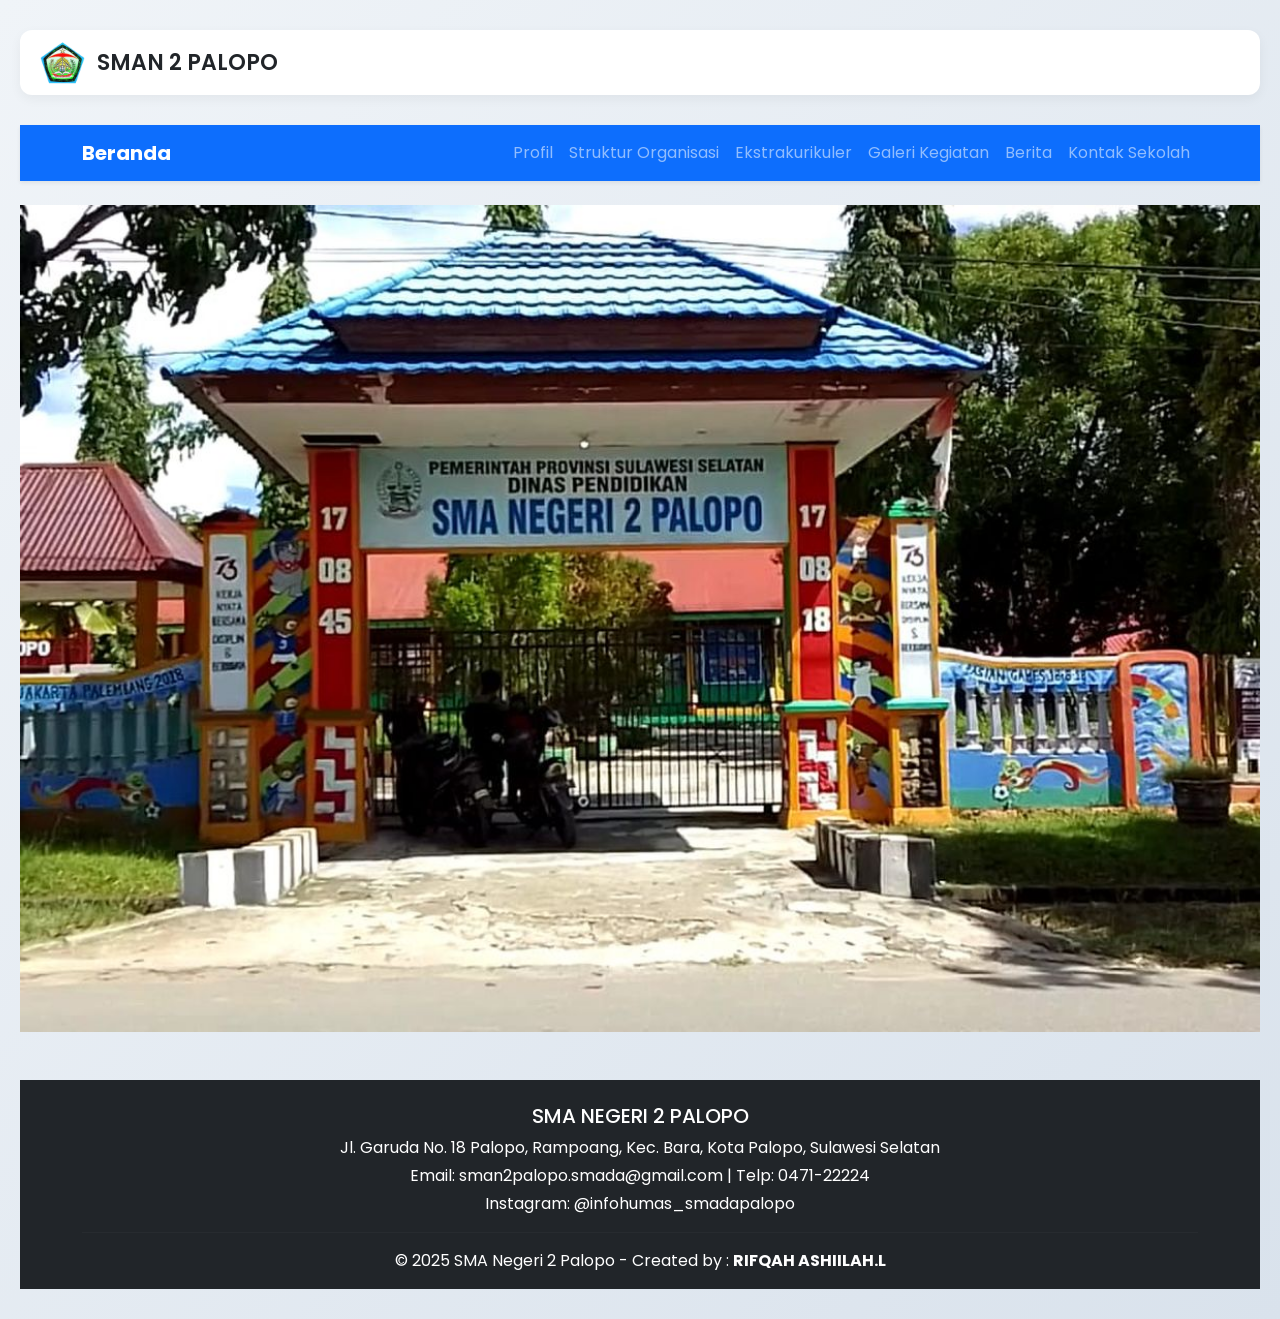
<file: index.html>
<!DOCTYPE html>
<html lang="id">
    <head>
        <meta charset="UTF-8">
        <meta name="viewport" content="width=device-width, initial-scale=1">
        <title>beranda</title>
        <link href="https://cdn.jsdelivr.net/npm/bootstrap@5.3.5/dist/css/bootstrap.min.css" rel="stylesheet" integrity="sha384-SgOJa3DmI69IUzQ2PVdRZhwQ+dy64/BUtbMJw1MZ8t5HZApcHrRKUc4W0kG879m7" crossorigin="anonymous">
        <link href="https://fonts.googleapis.com/css2?family=Poppins:wght@400;600;700&display=swap" rel="stylesheet">
        <link rel="stylesheet" href="beranda.css">
    </head>
    <body>
        
      <div class="header">
        <img src="unnamed.webp" alt="Logo Sekolah">
        <span class="nama-sekolah">SMAN 2 PALOPO</h1>
      </div>
  
  <nav class="navbar navbar-expand-lg bg-primary navbar-dark shadow-sm">
    <div class="container">
      <a class="navbar-brand fw-bold" href="#">Beranda</a>
      <button class="navbar-toggler" type="button" data-bs-toggle="collapse" data-bs-target="#navbarNav">
        <span class="navbar-toggler-icon"></span>
      </button>
        <div class="collapse navbar-collapse justify-content-end" id="navbarNav">
          <ul class="navbar-nav">
            <li class="nav-item"><a class="nav-link" href="pp.html">Profil</a></li>
            <li class="nav-item"><a class="nav-link" href="struktur.html">Struktur Organisasi</a></li>
            <li class="nav-item"><a class="nav-link" href="Ekskul.html">Ekstrakurikuler</a></li>
            <li class="nav-item"><a class="nav-link" href="kegiatan.html">Galeri Kegiatan</a></li>
            <li class="nav-item"><a class="nav-link" href="berita.html">Berita</a></li>
            <li class="nav-item"><a class="nav-link" href="kontak.html">Kontak Sekolah</a></li>
          </ul>
        </div>
      </div>
    </nav>

    <div class="container-fluid p-0">
      <img src="smada.jpeg" alt="Foto Sekolah" class="img-fluid w-100 mt-4">
    </div>

    <footer class="bg-dark text-white mt-5 pt-4 pb-3">
      <div class="container text-center">
        <h5 class="mb-2">SMA NEGERI 2 PALOPO</h5>
        <p class="mb-1">Jl. Garuda No. 18 Palopo, Rampoang, Kec. Bara, Kota Palopo, Sulawesi Selatan</p>
        <p class="mb-1">Email: sman2palopo.smada@gmail.com | Telp: 0471-22224</p>
        <p class="mb-3">Instagram: @infohumas_smadapalopo</p>
        <hr style="border-color: rgba(255,255,255,0.1);">
        <p class="mb-0">© 2025 SMA Negeri 2 Palopo - Created by : <strong>RIFQAH ASHIILAH.L</strong></p>
      </div>
    </footer>
    </footer>
    <script src="https://cdn.jsdelivr.net/npm/bootstrap@5.3.5/dist/js/bootstrap.bundle.min.js" integrity="sha384-k6d4wzSIapyDyv1kpU366/PK5hCdSbCRGRCMv+eplOQJWyd1fbcAu9OCUj5zNLiq" crossorigin="anonymous"></script>
  </body>
</html>
</file>
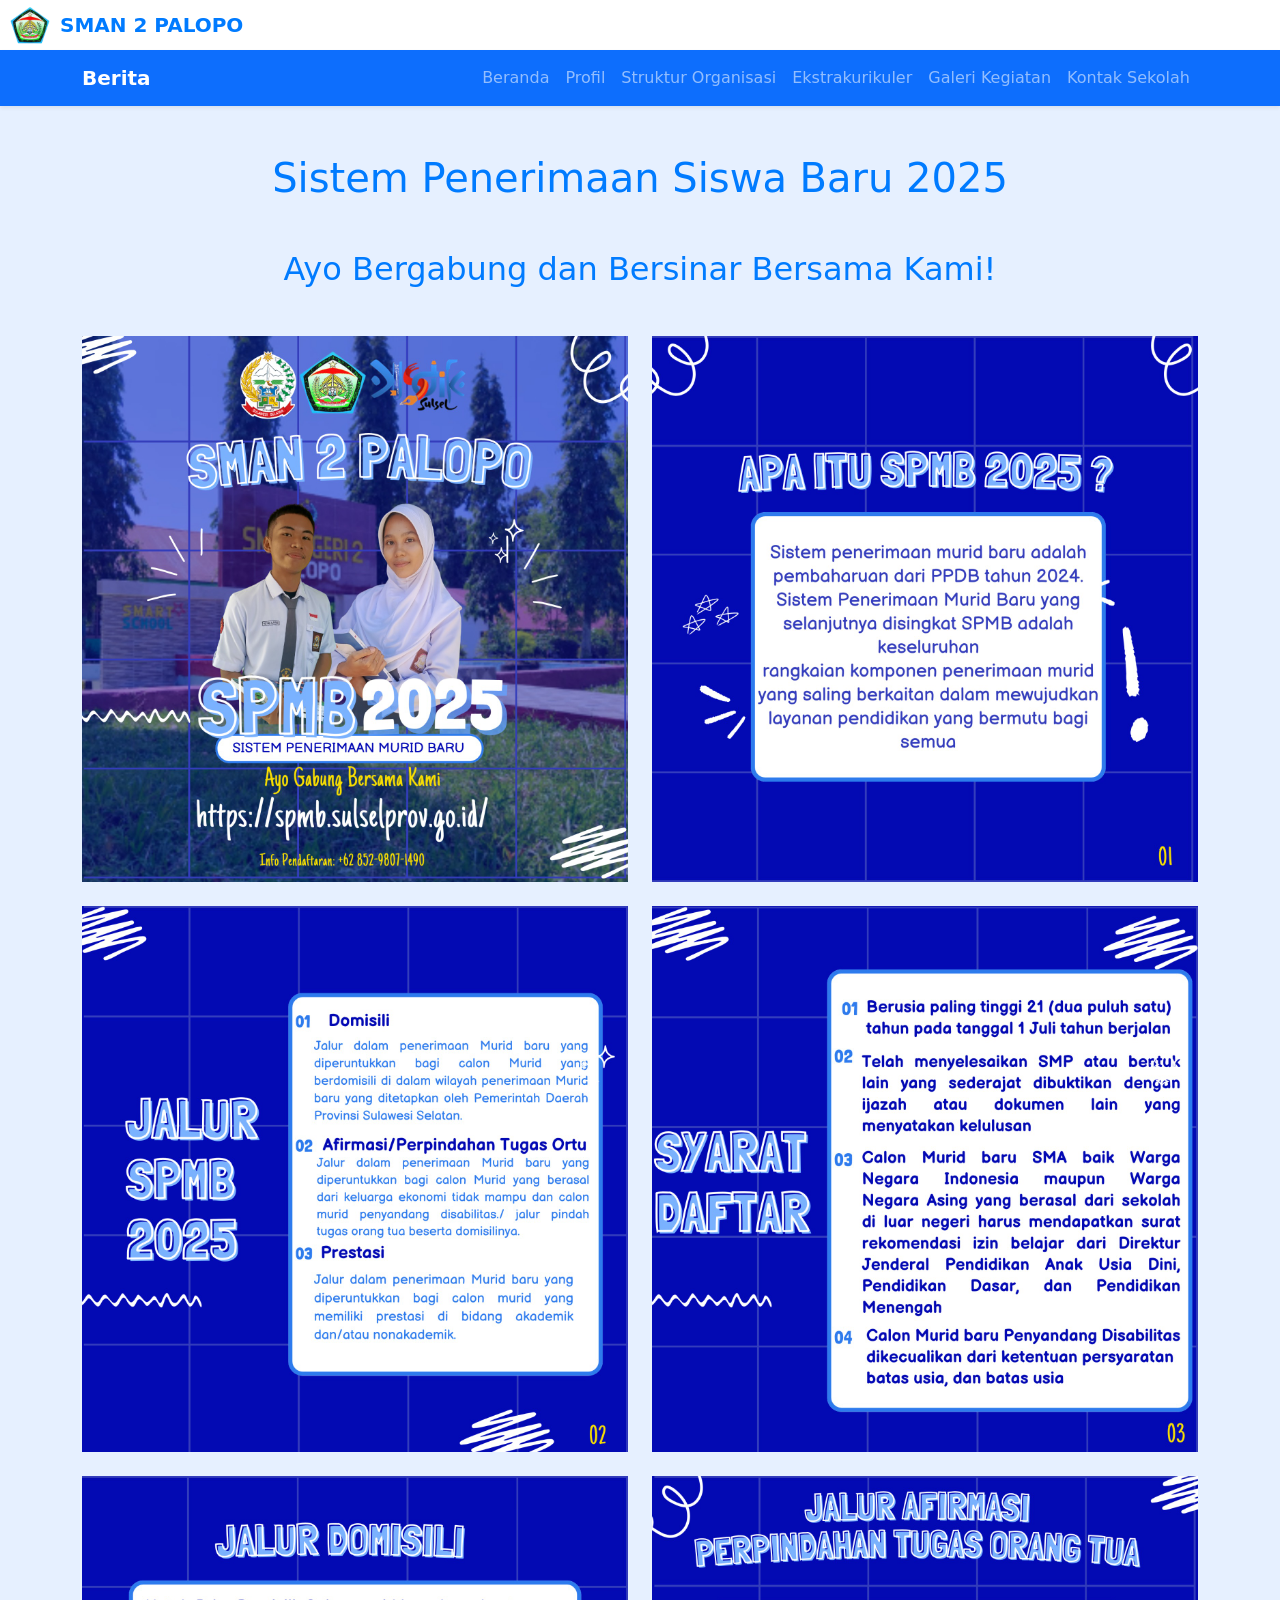
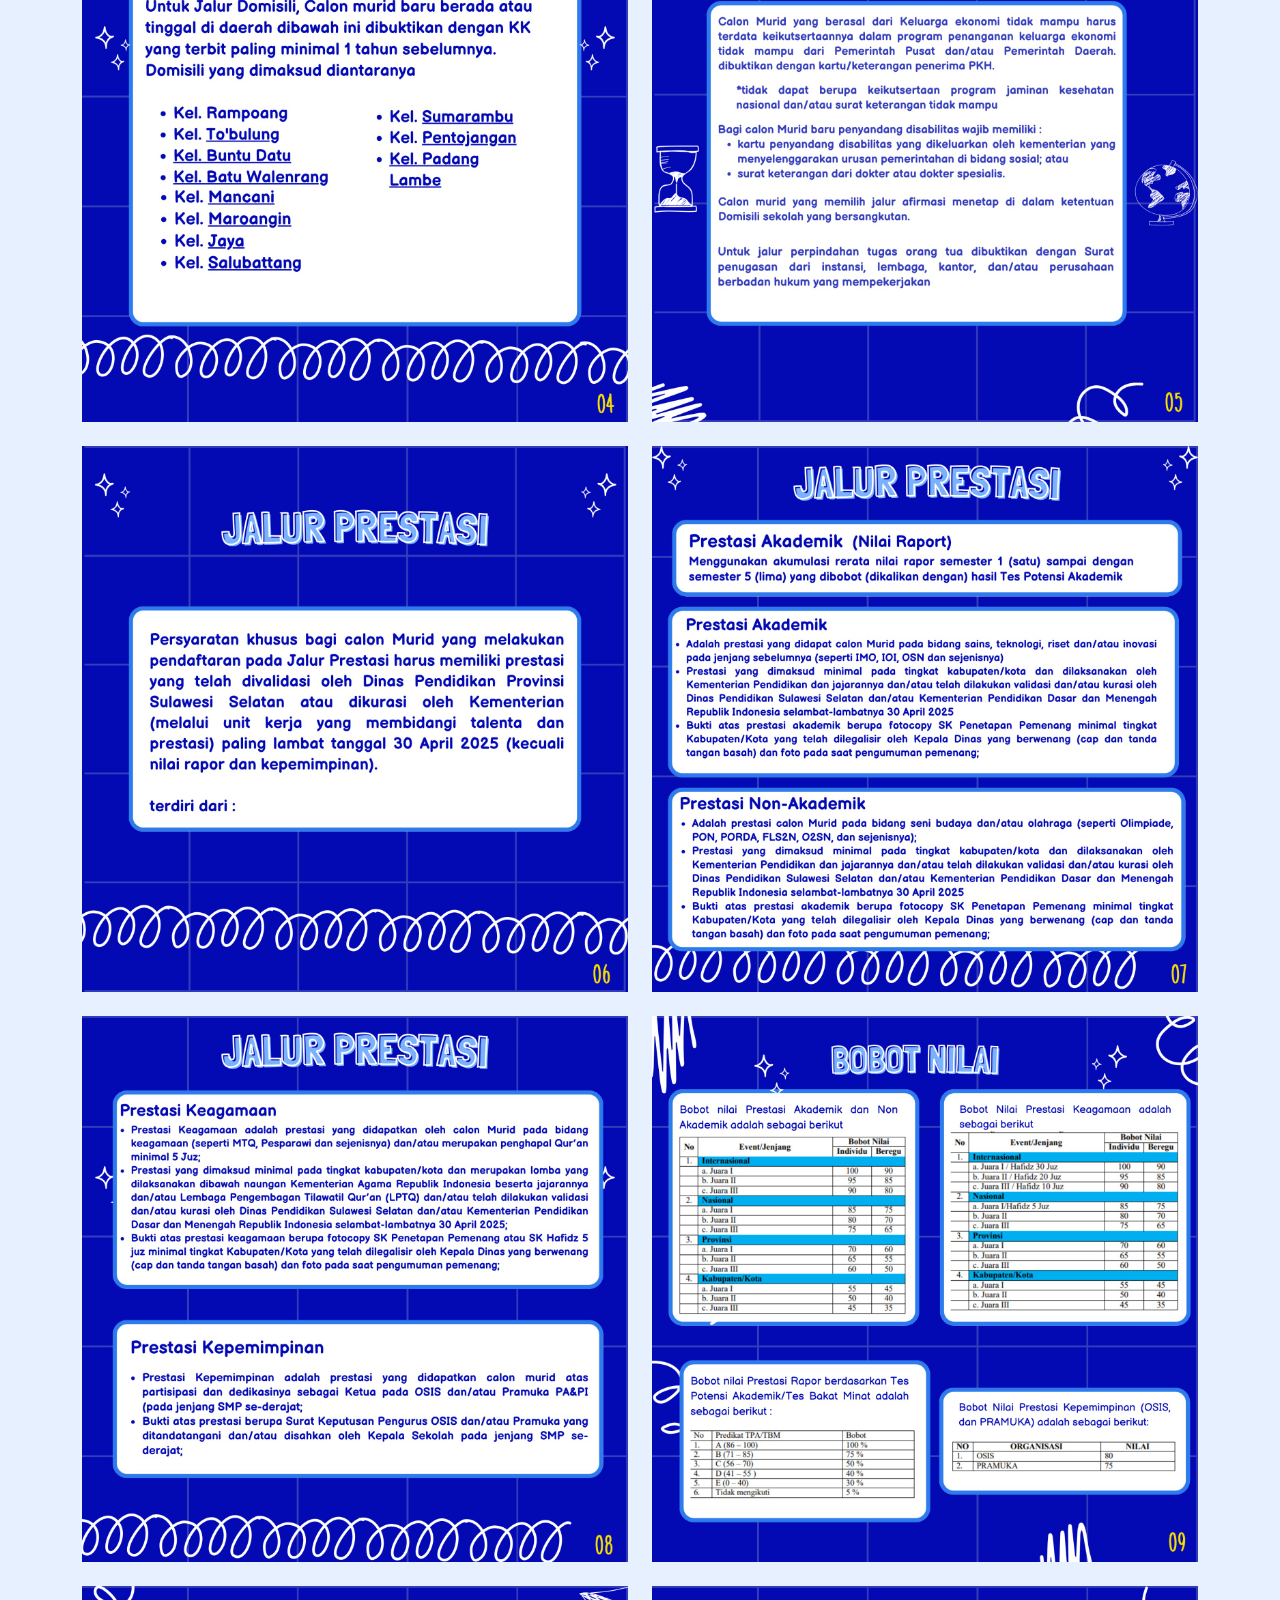
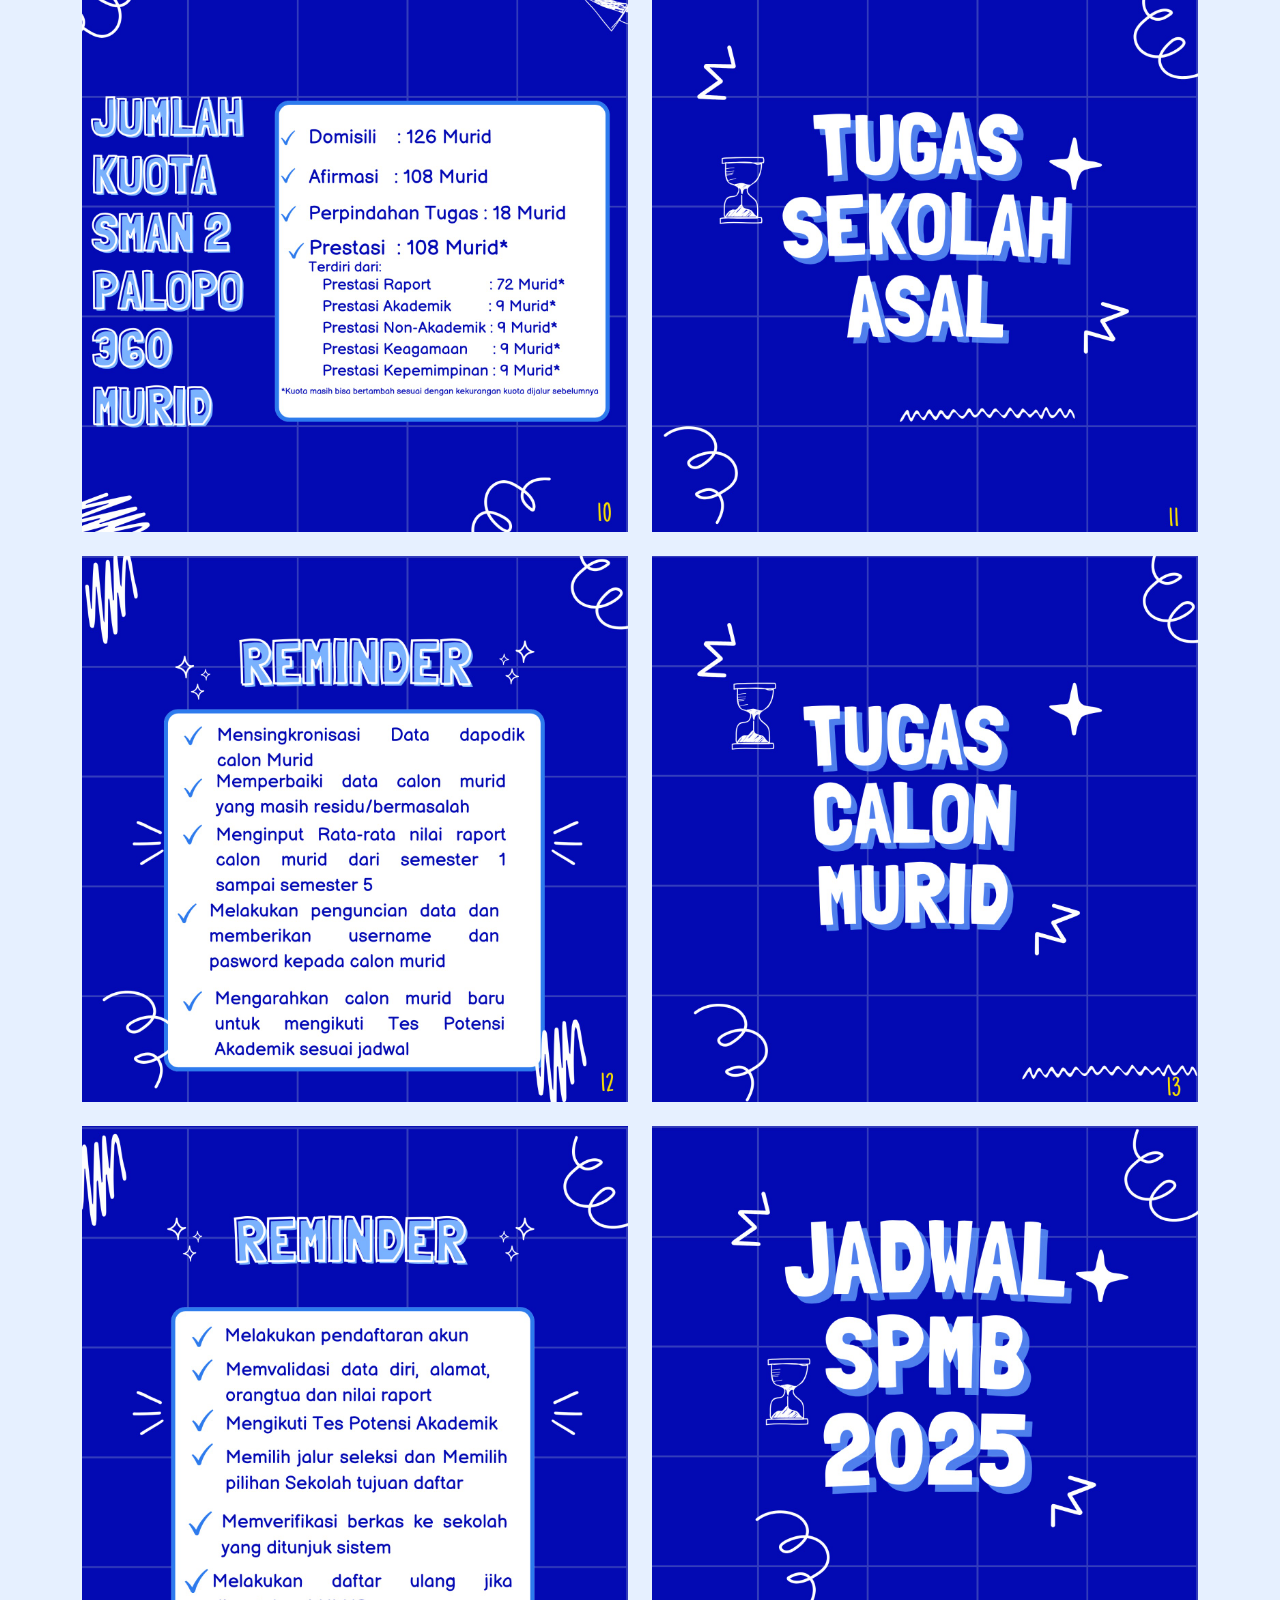
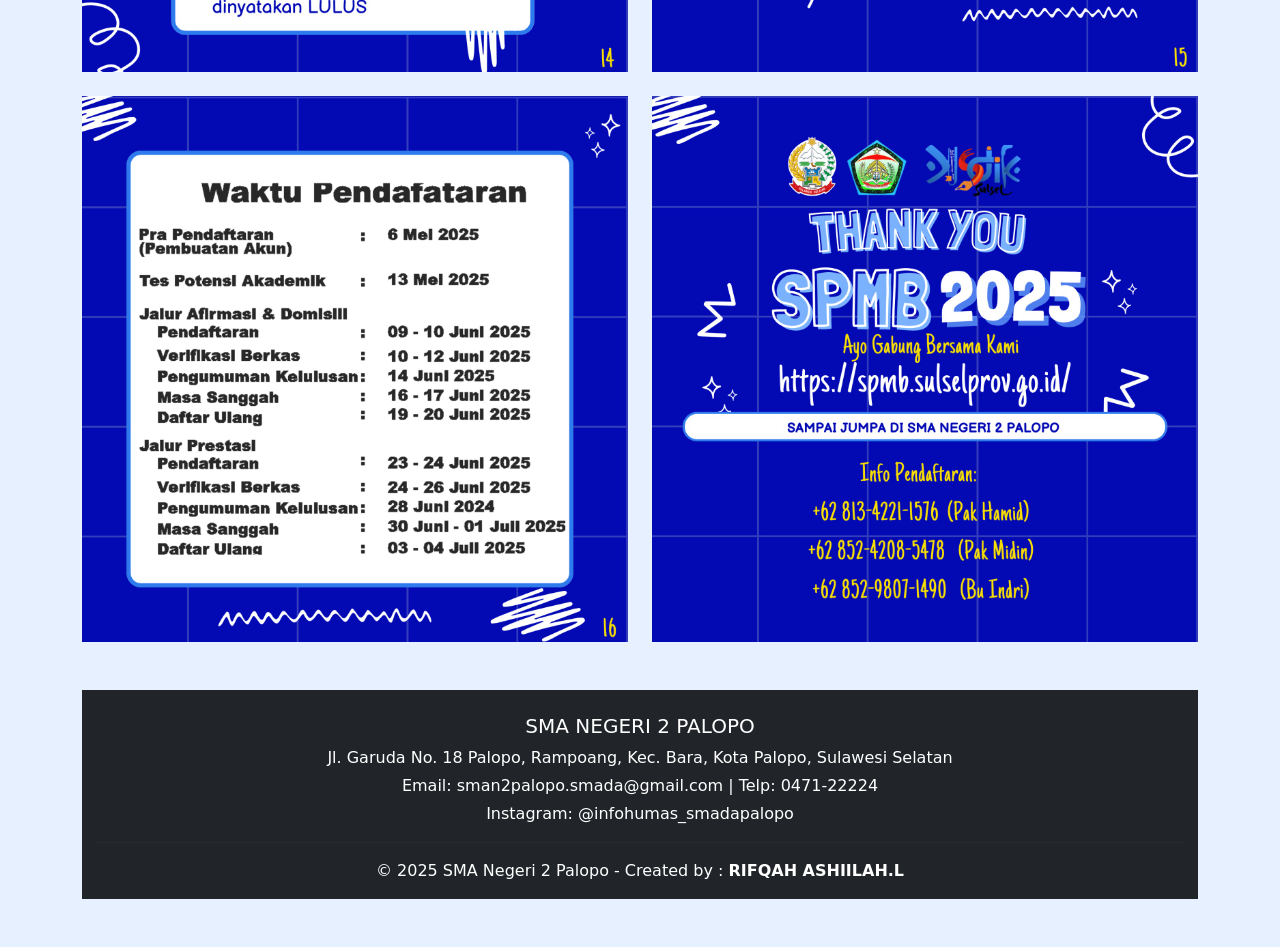
<file: berita.html>
<!doctype html>
<html lang="en">
  <head>
    <meta charset="utf-8">
    <meta name="viewport" content="width=device-width, initial-scale=1">
    <title>berita</title>
    <link href="https://cdn.jsdelivr.net/npm/bootstrap@5.3.5/dist/css/bootstrap.min.css" rel="stylesheet" integrity="sha384-SgOJa3DmI69IUzQ2PVdRZhwQ+dy64/BUtbMJw1MZ8t5HZApcHrRKUc4W0kG879m7" crossorigin="anonymous">
    <link rel="stylesheet" href="berita.css">
  </head>
  <body>

    <div class="header">
      <img src="unnamed.webp" alt="Logo Sekolah">
      <span class="nama-sekolah">SMAN 2 PALOPO</h1>
    </div>

<nav class="navbar navbar-expand-lg bg-primary navbar-dark shadow-sm">
  <div class="container">
    <a class="navbar-brand fw-bold" href="#">Berita</a>
    <button class="navbar-toggler" type="button" data-bs-toggle="collapse" data-bs-target="#navbarNav">
      <span class="navbar-toggler-icon"></span>
    </button>
    <div class="collapse navbar-collapse justify-content-end" id="navbarNav">
      <ul class="navbar-nav">
        <li class="nav-item"><a class="nav-link" href="index.html">Beranda</a></li>
        <li class="nav-item"><a class="nav-link" href="pp.html">Profil</a></li>
        <li class="nav-item"><a class="nav-link" href="struktur.html">Struktur Organisasi</a></li>
        <li class="nav-item"><a class="nav-link" href="Ekskul.html">Ekstrakurikuler</a></li>
        <li class="nav-item"><a class="nav-link" href="kegiatan.html">Galeri Kegiatan</a></li>
        <li class="nav-item"><a class="nav-link" href="kontak.html">Kontak Sekolah</a></li>
      </ul>
    </div>
  </div>
</nav>

<body>

<div class="container py-5">
<div class="text-center mb-5">
<h1>Sistem Penerimaan Siswa Baru 2025</h1>
</div>

<h2 class="text-center mb-5">Ayo Bergabung dan Bersinar Bersama Kami!</h2>

<!-- Galeri 18 gambar -->
<div class="row g-4">
<!-- Gambar 1-18 -->
<div class="col-12 col-md-6"><img src="IMG-20250425-WA0034.jpg" alt="Gambar 1" class="img-fluid"></div>
<div class="col-12 col-md-6"><img src="IMG-20250425-WA0031.jpg" alt="Gambar 2" class="img-fluid"></div>
<div class="col-12 col-md-6"><img src="IMG-20250425-WA0033.jpg" alt="Gambar 3" class="img-fluid"></div>
<div class="col-12 col-md-6"><img src="IMG-20250425-WA0035.jpg" alt="Gambar 4" class="img-fluid"></div>

<div class="col-12 col-md-6"><img src="IMG-20250425-WA0036.jpg" alt="Gambar 5" class="img-fluid"></div>
<div class="col-12 col-md-6"><img src="IMG-20250425-WA0037.jpg" alt="Gambar 6" class="img-fluid"></div>
<div class="col-12 col-md-6"><img src="IMG-20250425-WA0038.jpg" alt="Gambar 7" class="img-fluid"></div>
<div class="col-12 col-md-6"><img src="IMG-20250425-WA0039.jpg" alt="Gambar 8" class="img-fluid"></div>

<div class="col-12 col-md-6"><img src="IMG-20250425-WA0040.jpg" alt="Gambar 9" class="img-fluid"></div>
<div class="col-12 col-md-6"><img src="IMG-20250425-WA0042.jpg" alt="Gambar 10" class="img-fluid"></div>
<div class="col-12 col-md-6"><img src="IMG-20250425-WA0041.jpg" alt="Gambar 11" class="img-fluid"></div>
<div class="col-12 col-md-6"><img src="IMG-20250425-WA0043.jpg" alt="Gambar 12" class="img-fluid"></div>

<div class="col-12 col-md-6"><img src="IMG-20250425-WA0044.jpg" alt="Gambar 13" class="img-fluid"></div>
<div class="col-12 col-md-6"><img src="IMG-20250425-WA0045.jpg" alt="Gambar 14" class="img-fluid"></div>
<div class="col-12 col-md-6"><img src="IMG-20250425-WA0046.jpg" alt="Gambar 15" class="img-fluid"></div>
<div class="col-12 col-md-6"><img src="IMG-20250425-WA0047.jpg" alt="Gambar 16" class="img-fluid"></div>

<div class="col-12 col-md-6"><img src="IMG-20250425-WA0048.jpg" alt="Gambar 17" class="img-fluid"></div>
<div class="col-12 col-md-6"><img src="IMG-20250425-WA0032.jpg" alt="Gambar 18" class="img-fluid"></div>
</div>
<footer class="bg-dark text-white mt-5 pt-4 pb-3">
  <div class="container text-center">
    <h5 class="mb-2">SMA NEGERI 2 PALOPO</h5>
    <p class="mb-1">Jl. Garuda No. 18 Palopo, Rampoang, Kec. Bara, Kota Palopo, Sulawesi Selatan</p>
    <p class="mb-1">Email: sman2palopo.smada@gmail.com | Telp: 0471-22224</p>
    <p class="mb-3">Instagram: @infohumas_smadapalopo</p>
    <hr style="border-color: rgba(255,255,255,0.1);">
    <p class="mb-0">© 2025 SMA Negeri 2 Palopo - Created by : <strong>RIFQAH ASHIILAH.L</strong></p>
  </div>
</footer>
</footer>

  <script src="https://cdn.jsdelivr.net/npm/bootstrap@5.3.5/dist/js/bootstrap.bundle.min.js" integrity="sha384-k6d4wzSIapyDyv1kpU366/PK5hCdSbCRGRCMv+eplOQJWyd1fbcAu9OCUj5zNLiq" crossorigin="anonymous"></script>
</body>
</html>
</file>
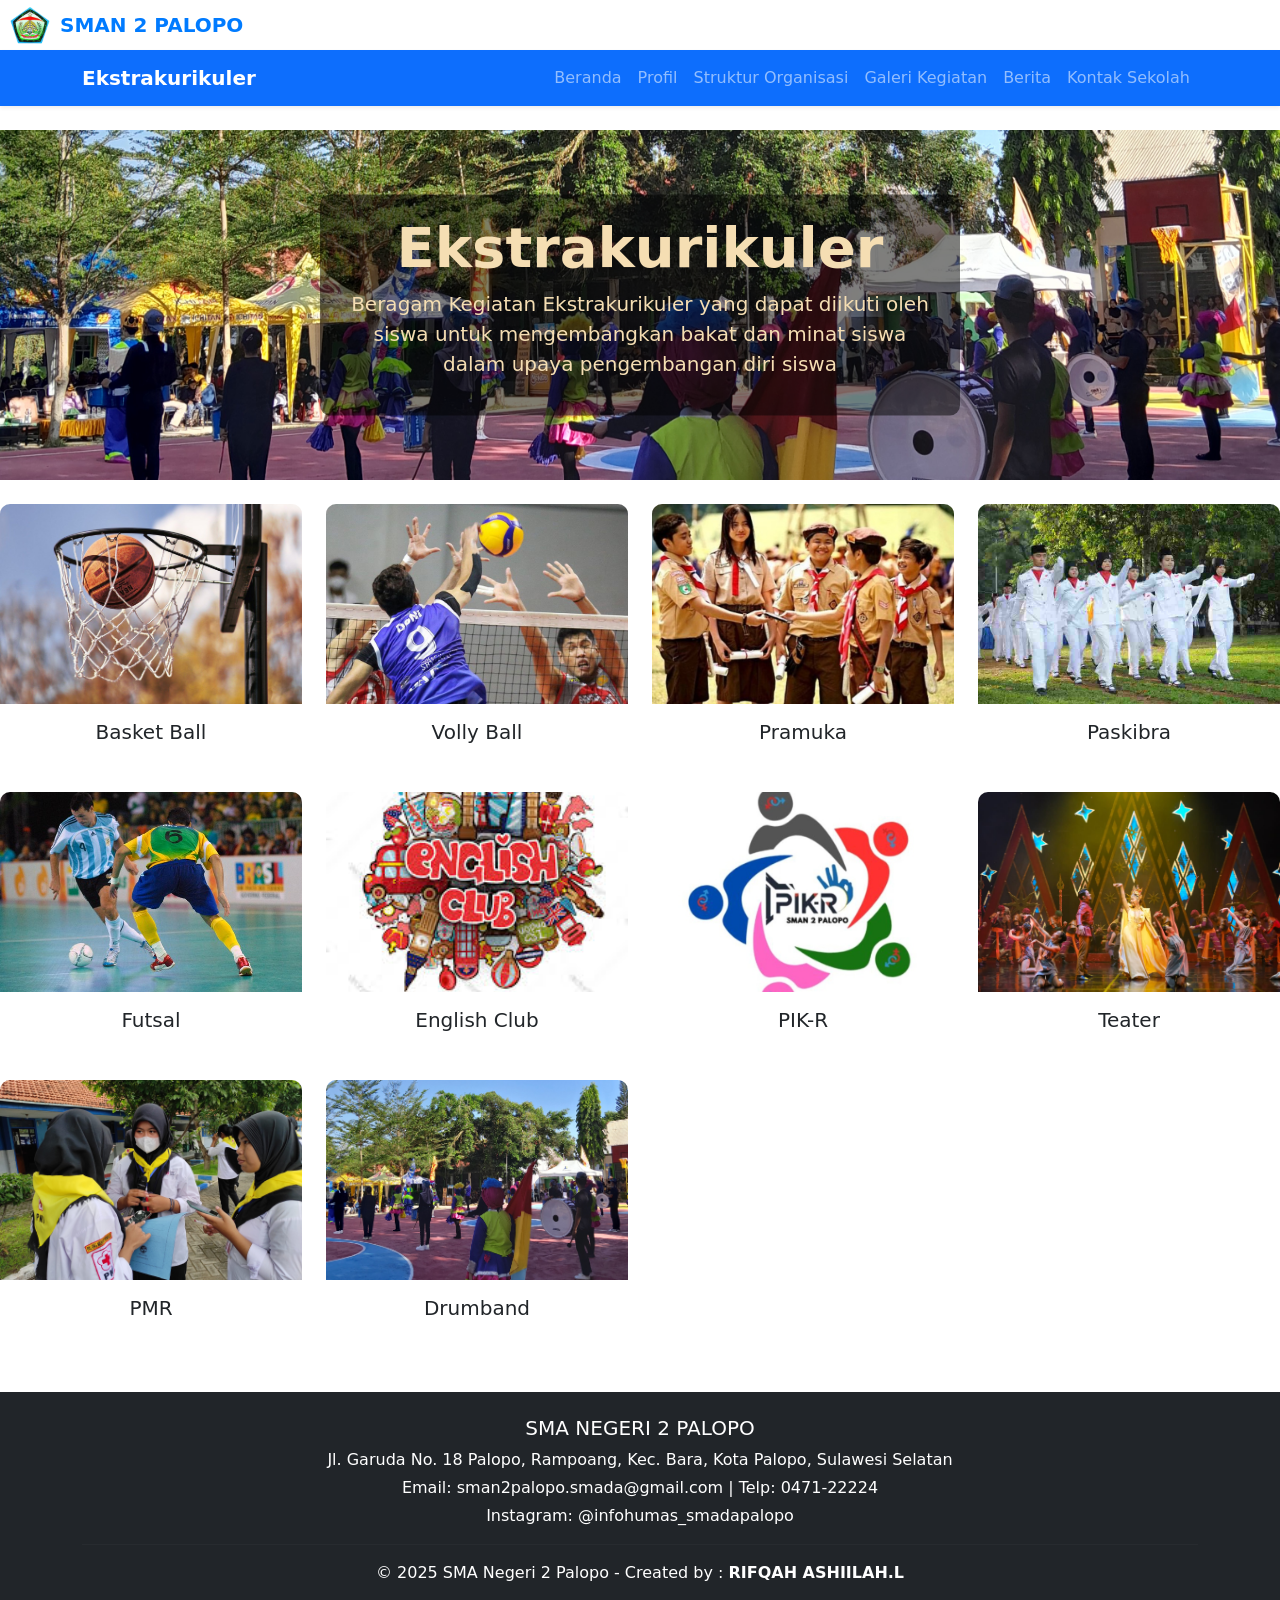
<file: Ekskul.html>
<!DOCTYPE html>
<html lang="id">
    <head>
        <meta charset="UTF-8">
        <meta name="viewport" content="width=device-width, initial-scale=1">
        <title>Ekstrakurikuler</title>
        <link href="https://cdn.jsdelivr.net/npm/bootstrap@5.3.5/dist/css/bootstrap.min.css" rel="stylesheet" integrity="sha384-SgOJa3DmI69IUzQ2PVdRZhwQ+dy64/BUtbMJw1MZ8t5HZApcHrRKUc4W0kG879m7" crossorigin="anonymous">
        <link href="https://fonts.googleapis.com/css2?family=Poppins:wght@400;600;700&display=swap" rel="stylesheet">
        <link rel="stylesheet" href="ekskul.css">
    </head>
    <body>
        
      <div class="header">
        <img src="unnamed.webp" alt="Logo Sekolah">
        <span class="nama-sekolah">SMAN 2 PALOPO</h1>
      </div>
  
  <nav class="navbar navbar-expand-lg bg-primary navbar-dark shadow-sm">
    <div class="container">
      <a class="navbar-brand fw-bold" href="#">Ekstrakurikuler</a>
      <button class="navbar-toggler" type="button" data-bs-toggle="collapse" data-bs-target="#navbarNav">
        <span class="navbar-toggler-icon"></span>
      </button>
      <div class="collapse navbar-collapse justify-content-end" id="navbarNav">
        <ul class="navbar-nav">
          <li class="nav-item"><a class="nav-link" href="index.html">Beranda</a></li>
          <li class="nav-item"><a class="nav-link" href="pp.html">Profil</a></li>
          <li class="nav-item"><a class="nav-link" href="struktur.html">Struktur Organisasi</a></li>
          <li class="nav-item"><a class="nav-link" href="kegiatan.html">Galeri Kegiatan</a></li>
          <li class="nav-item"><a class="nav-link" href="berita.html">Berita</a></li>
          <li class="nav-item"><a class="nav-link" href="kontak.html">Kontak Sekolah</a></li>
        </ul>
      </div>
    </div>
  </nav>
  <br>

        <div class="header-container">
            <img src="20250424_230345.jpg" alt="back">
            <div class="judul-overlay">
                <h1 class="display-4 fw-bold">Ekstrakurikuler</h1>
                <p class="lead">Beragam Kegiatan Ekstrakurikuler yang dapat diikuti oleh siswa untuk mengembangkan bakat dan minat siswa dalam upaya pengembangan diri siswa</p>
            </div>
        </div>
        <br>
        
            <div class="row row-cols-2 row-cols-md-4 g-4">
                <div class="col">
                    <div class="card h-100">
                        <img src="bskt.jpeg" class="card-img-top" alt="Basket">
                        <div class="card-body text-center">
                            <h5 class="card-title">Basket Ball</h5>
                        </div>
                    </div>
                </div>
        
                <div class="col">
                    <div class="card h-100">
                        <img src="vlly.jpg" class="card-img-top" alt="Volley">
                        <div class="card-body text-center">
                            <h5 class="card-title">Volly Ball</h5>
                        </div>
                    </div>
                </div>
        
                <div class="col">
                    <div class="card h-100">
                        <img src="pramuka.jpg" class="card-img-top" alt="Pramuka">
                        <div class="card-body text-center">
                            <h5 class="card-title">Pramuka</h5>
                        </div>
                    </div>
                </div>
        
                <div class="col">
                    <div class="card h-100">
                        <img src="paskibra.jpg" class="card-img-top" alt="Paskibra">
                        <div class="card-body text-center">
                            <h5 class="card-title">Paskibra</h5>
                        </div>
                    </div>
                </div>
                <div class="col">
                    <div class="card h-100">
                        <img src="futsal.jpg" class="card-img-top" alt="Paskibra">
                        <div class="card-body text-center">
                            <h5 class="card-title">Futsal</h5>
                        </div>
                    </div>
                </div>

                <div class="col">
                    <div class="card h-100">
                        <img src="eng.jpg" class="card-img-top" alt="Paskibra">
                        <div class="card-body text-center">
                            <h5 class="card-title">English Club</h5>
                        </div>
                    </div>
                </div>

                <div class="col">
                    <div class="card h-150">
                        <img src="pik-r.jpg" class="card-img-top" alt="Paskibra">
                        <div class="card-body text-center">
                            <h5 class="card-title">PIK-R</h5>
                        </div>
                    </div>
                </div>
                <div class="col">
                    <div class="card h-100">
                        <img src="tea.jpg" class="card-img-top" alt="Paskibra">
                        <div class="card-body text-center">
                            <h5 class="card-title">Teater</h5>
                        </div>
                    </div>
                </div>

                
                <div class="col">
                    <div class="card h-150">
                        <img src="pmrr.jpg" class="card-img-top" alt="Paskibra">
                        <div class="card-body text-center">
                            <h5 class="card-title">PMR</h5>
                        </div>
                    </div>
                </div>

                <div class="col">
                    <div class="card h-100">
                        <img src="20250424_230345.jpg" class="card-img-top" alt="Volley">
                        <div class="card-body text-center">
                            <h5 class="card-title">Drumband</h5>
                        </div>
                    </div>
                </div>
            </div>
        </div>
    </div>
      
    <footer class="bg-dark text-white mt-5 pt-4 pb-3">
        <div class="container text-center">
          <h5 class="mb-2">SMA NEGERI 2 PALOPO</h5>
          <p class="mb-1">Jl. Garuda No. 18 Palopo, Rampoang, Kec. Bara, Kota Palopo, Sulawesi Selatan</p>
          <p class="mb-1">Email: sman2palopo.smada@gmail.com | Telp: 0471-22224</p>
          <p class="mb-3">Instagram: @infohumas_smadapalopo</p>
          <hr style="border-color: rgba(255,255,255,0.1);">
          <p class="mb-0">© 2025 SMA Negeri 2 Palopo - Created by : <strong>RIFQAH ASHIILAH.L</strong></p>
        </div>
      </footer>
      </footer>
        <script src="https://cdn.jsdelivr.net/npm/bootstrap@5.3.5/dist/js/bootstrap.bundle.min.js" integrity="sha384-k6d4wzSIapyDyv1kpU366/PK5hCdSbCRGRCMv+eplOQJWyd1fbcAu9OCUj5zNLiq" crossorigin="anonymous">
        </script>
    </body>
</html>
</file>
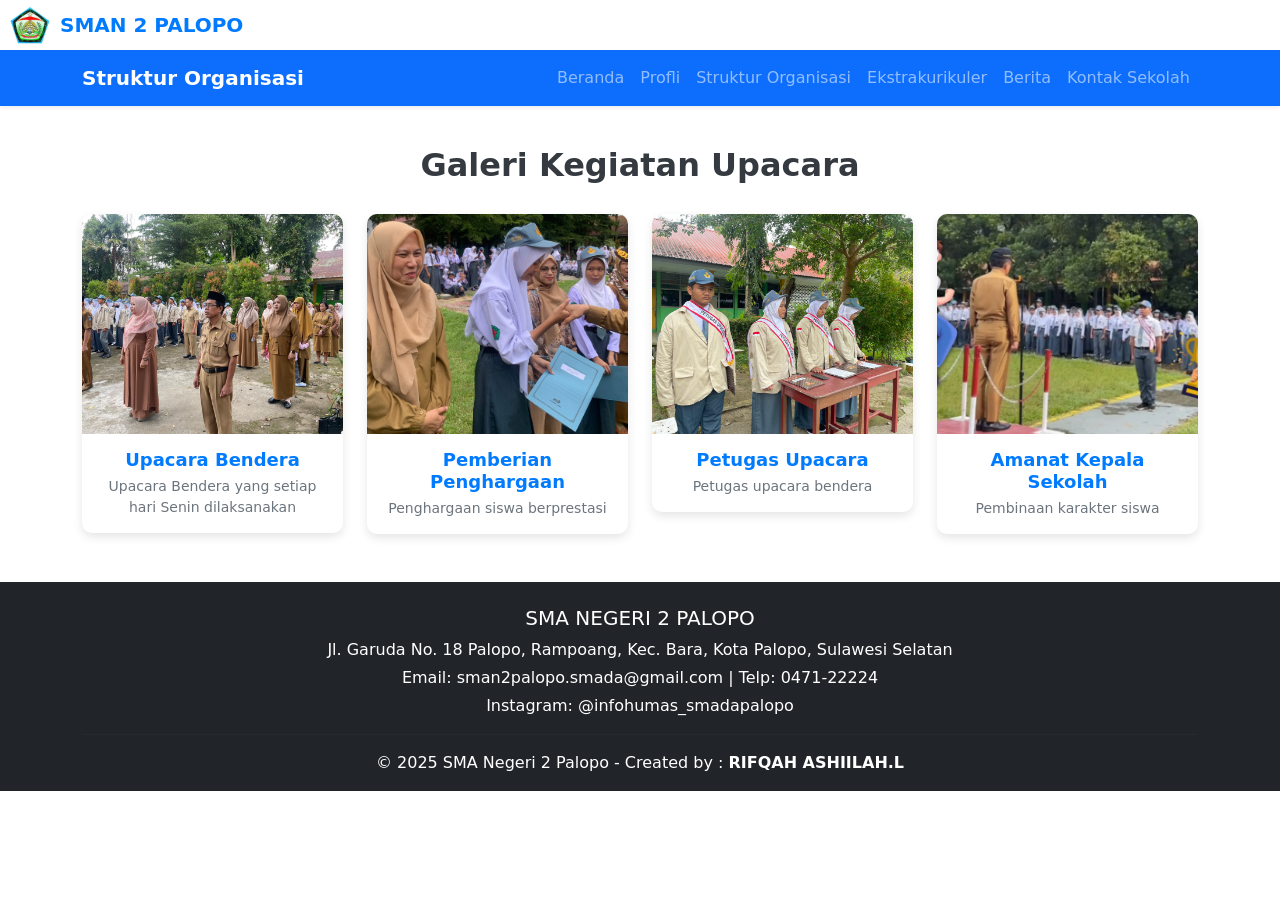
<file: kegiatan.html>
<!DOCTYPE html>
<html lang="id">
    <head>
        <meta charset="UTF-8">
        <meta name="viewport" content="width=device-width, initial-scale=1">
        <title>Ekstrakurikuler</title>
        <link href="https://cdn.jsdelivr.net/npm/bootstrap@5.3.5/dist/css/bootstrap.min.css" rel="stylesheet" integrity="sha384-SgOJa3DmI69IUzQ2PVdRZhwQ+dy64/BUtbMJw1MZ8t5HZApcHrRKUc4W0kG879m7" crossorigin="anonymous">
        <link href="https://fonts.googleapis.com/css2?family=Poppins:wght@400;600;700&display=swap" rel="stylesheet">
        <link rel="stylesheet" href="kegiatan.css">
    </head>
    <body>
        
      <div class="header">
        <img src="unnamed.webp" alt="Logo Sekolah">
        <span class="nama-sekolah">SMAN 2 PALOPO</h1>
      </div>
  
  <nav class="navbar navbar-expand-lg bg-primary navbar-dark shadow-sm">
    <div class="container">
      <a class="navbar-brand fw-bold" href="#">Struktur Organisasi</a>
      <button class="navbar-toggler" type="button" data-bs-toggle="collapse" data-bs-target="#navbarNav">
        <span class="navbar-toggler-icon"></span>
      </button>
<div class="collapse navbar-collapse justify-content-end" id="navbarNav">
  <ul class="navbar-nav">
    <li class="nav-item"><a class="nav-link" href="index.html">Beranda</a></li>
    <li class="nav-item"><a class="nav-link" href="pp.html">Profli</a></li>
    <li class="nav-item"><a class="nav-link" href="struktur.html">Struktur Organisasi</a></li>
    <li class="nav-item"><a class="nav-link" href="Ekskul.html">Ekstrakurikuler</a></li>
    <li class="nav-item"><a class="nav-link" href="berita.html">Berita</a></li>
    <li class="nav-item"><a class="nav-link" href="kontak.html">Kontak Sekolah</a></li>
  </ul>
</div>
</div>
</nav>

<!DOCTYPE html>
<html lang="id">
<head>
  <meta charset="UTF-8">
  <meta name="viewport" content="width=device-width, initial-scale=1">
  <title>Galeri Upacara</title>
  <link href="https://cdn.jsdelivr.net/npm/bootstrap@5.3.0/dist/css/bootstrap.min.css" rel="stylesheet">

<body>

<div class="container">
  <h2 class="gallery-title">Galeri Kegiatan Upacara</h2>

  <div class="row g-4">
    
    <div class="col-12 col-sm-6 col-md-4 col-lg-3">
      <div class="gallery-item">
        <img src="IMG-20250425-WA0023.jpg" alt="Upacara 17 Agustus">
        <div class="gallery-caption">
          <h5>Upacara Bendera</h5>
          <p>Upacara Bendera yang setiap hari Senin dilaksanakan</p>
        </div>
      </div>
    </div>

    <div class="col-12 col-sm-6 col-md-4 col-lg-3">
      <div class="gallery-item">
        <img src="IMG-20250113-WA0037.jpg" alt="Pemberian Penghargaan">
        <div class="gallery-caption">
          <h5>Pemberian Penghargaan</h5>
          <p>Penghargaan siswa berprestasi</p>
        </div>
      </div>
    </div>

    <div class="col-12 col-sm-6 col-md-4 col-lg-3">
      <div class="gallery-item">
        <img src="IMG-20250425-WA0020.jpg" alt="Pengibaran Bendera">
        <div class="gallery-caption">
          <h5>Petugas Upacara</h5>
          <p>Petugas upacara bendera</p>
        </div>
      </div>
    </div>

    <div class="col-12 col-sm-6 col-md-4 col-lg-3">
      <div class="gallery-item">
        <img src="upcr.jpg" alt="Amanat Kepala Sekolah">
        <div class="gallery-caption">
          <h5>Amanat Kepala Sekolah</h5>
          <p>Pembinaan karakter siswa</p>
        </div>
      </div>
    </div>

  </div>
</div>

<footer class="bg-dark text-white mt-5 pt-4 pb-3">
  <div class="container text-center">
    <h5 class="mb-2">SMA NEGERI 2 PALOPO</h5>
    <p class="mb-1">Jl. Garuda No. 18 Palopo, Rampoang, Kec. Bara, Kota Palopo, Sulawesi Selatan</p>
    <p class="mb-1">Email: sman2palopo.smada@gmail.com | Telp: 0471-22224</p>
    <p class="mb-3">Instagram: @infohumas_smadapalopo</p>
    <hr style="border-color: rgba(255,255,255,0.1);">
    <p class="mb-0">© 2025 SMA Negeri 2 Palopo - Created by : <strong>RIFQAH ASHIILAH.L</strong></p>
  </div>
</footer>
</footer>

  <script src="https://cdn.jsdelivr.net/npm/bootstrap@5.3.5/dist/js/bootstrap.bundle.min.js" integrity="sha384-k6d4wzSIapyDyv1kpU366/PK5hCdSbCRGRCMv+eplOQJWyd1fbcAu9OCUj5zNLiq" crossorigin="anonymous"></script>
</body>
</html>
</file>
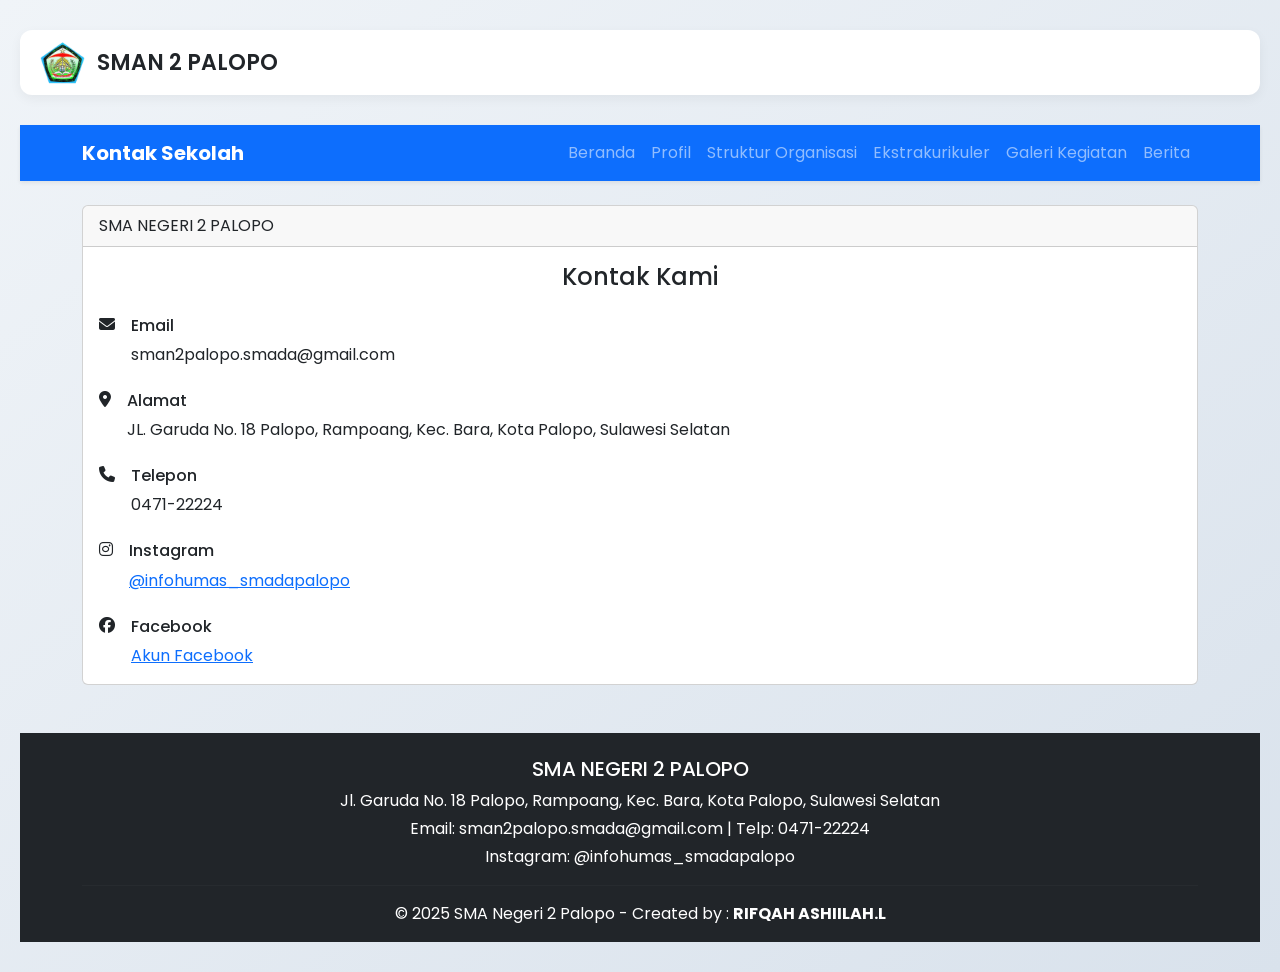
<file: kontak.html>
<!DOCTYPE html>
<html lang="id">
<head>
  <meta charset="UTF-8">
  <meta name="viewport" content="width=device-width, initial-scale=1">
  <title>Kontak - SMA Negeri 2 Palopo</title>
  <link href="https://cdn.jsdelivr.net/npm/bootstrap@5.3.3/dist/css/bootstrap.min.css" rel="stylesheet">
  <link rel="stylesheet" href="https://cdnjs.cloudflare.com/ajax/libs/font-awesome/6.4.2/css/all.min.css">
<link rel="stylesheet" href="kontak.css">

    <div class="header">
        <img src="unnamed.webp" alt="Logo Sekolah">
        <span class="nama-sekolah">SMAN 2 PALOPO</h1>
      </div>

  
  <nav class="navbar navbar-expand-lg bg-primary navbar-dark shadow-sm">
    <div class="container">
      <a class="navbar-brand fw-bold" href="#">Kontak Sekolah</a>
      <button class="navbar-toggler" type="button" data-bs-toggle="collapse" data-bs-target="#navbarNav">
        <span class="navbar-toggler-icon"></span>
      </button>
      <div class="collapse navbar-collapse justify-content-end" id="navbarNav">
        <ul class="navbar-nav">
          <li class="nav-item"><a class="nav-link" href="index.html">Beranda</a></li>
          <li class="nav-item"><a class="nav-link" href="pp.html">Profil</a></li>
          <li class="nav-item"><a class="nav-link" href="struktur.html">Struktur Organisasi</a></li>
          <li class="nav-item"><a class="nav-link" href="Ekskul.html">Ekstrakurikuler</a></li>
          <li class="nav-item"><a class="nav-link" href="kegiatan.html">Galeri Kegiatan</a></li>
          <li class="nav-item"><a class="nav-link" href="berita.html">Berita</a></li>
        </ul>
      </div>
    </div>
  </nav>

<br>
<div class="container">
  <div class="card mb-4">
    <div class="card-header">
      SMA NEGERI 2 PALOPO
    </div>
    <div class="card-body">
      <h4 class="text-center mb-4">Kontak Kami</h4>
      
      <div class="contact-item d-flex align-items-start">
        <i class="fas fa-envelope me-3"></i>
        <div>
          <h6>Email</h6>
          <p class="mb-0">sman2palopo.smada@gmail.com</p>
        </div>
      </div> <br>

      <div class="contact-item d-flex align-items-start">
        <i class="fas fa-map-marker-alt me-3"></i>
        <div>
          <h6>Alamat</h6>
          <p class="mb-0">JL. Garuda No. 18 Palopo, Rampoang, Kec. Bara, Kota Palopo, Sulawesi Selatan</p>
        </div>
      </div><br>

      <div class="contact-item d-flex align-items-start">
        <i class="fas fa-phone me-3"></i>
        <div>
          <h6>Telepon</h6>
          <p class="mb-0">0471-22224</p>
        </div>
      </div><br>

      <div class="contact-item d-flex align-items-start">
        <i class="fab fa-instagram me-3"></i>
        <div>
          <h6>Instagram</h6>
          <p class="mb-0">
            <a href="https://instagram.com/infhumas_smadapalopo" target="_blank">@infohumas_smadapalopo</a>
          </p>
        </div>
      </div><br>

      <div class="contact-item d-flex align-items-start">
        <i class="fab fa-facebook me-3"></i>
        <div>
          <h6>Facebook</h6>
          <p class="mb-0">
            <a href="https://www.facebook.com/p/SMAN-2-Palopo-100063790342703/" target="_blank">Akun Facebook</a>
          </p>
        </div>
      </div>

    </div>
  </div>

</div>
<footer class="bg-dark text-white mt-5 pt-4 pb-3">
  <div class="container text-center">
    <h5 class="mb-2">SMA NEGERI 2 PALOPO</h5>
    <p class="mb-1">Jl. Garuda No. 18 Palopo, Rampoang, Kec. Bara, Kota Palopo, Sulawesi Selatan</p>
    <p class="mb-1">Email: sman2palopo.smada@gmail.com | Telp: 0471-22224</p>
    <p class="mb-3">Instagram: @infohumas_smadapalopo</p>
    <hr style="border-color: rgba(255,255,255,0.1);">
    <p class="mb-0">© 2025 SMA Negeri 2 Palopo - Created by : <strong>RIFQAH ASHIILAH.L</strong></p>
  </div>
</footer>
</footer>
<script src="https://cdn.jsdelivr.net/npm/bootstrap@5.3.3/dist/js/bootstrap.bundle.min.js"></script>
</body>
</html
</file>
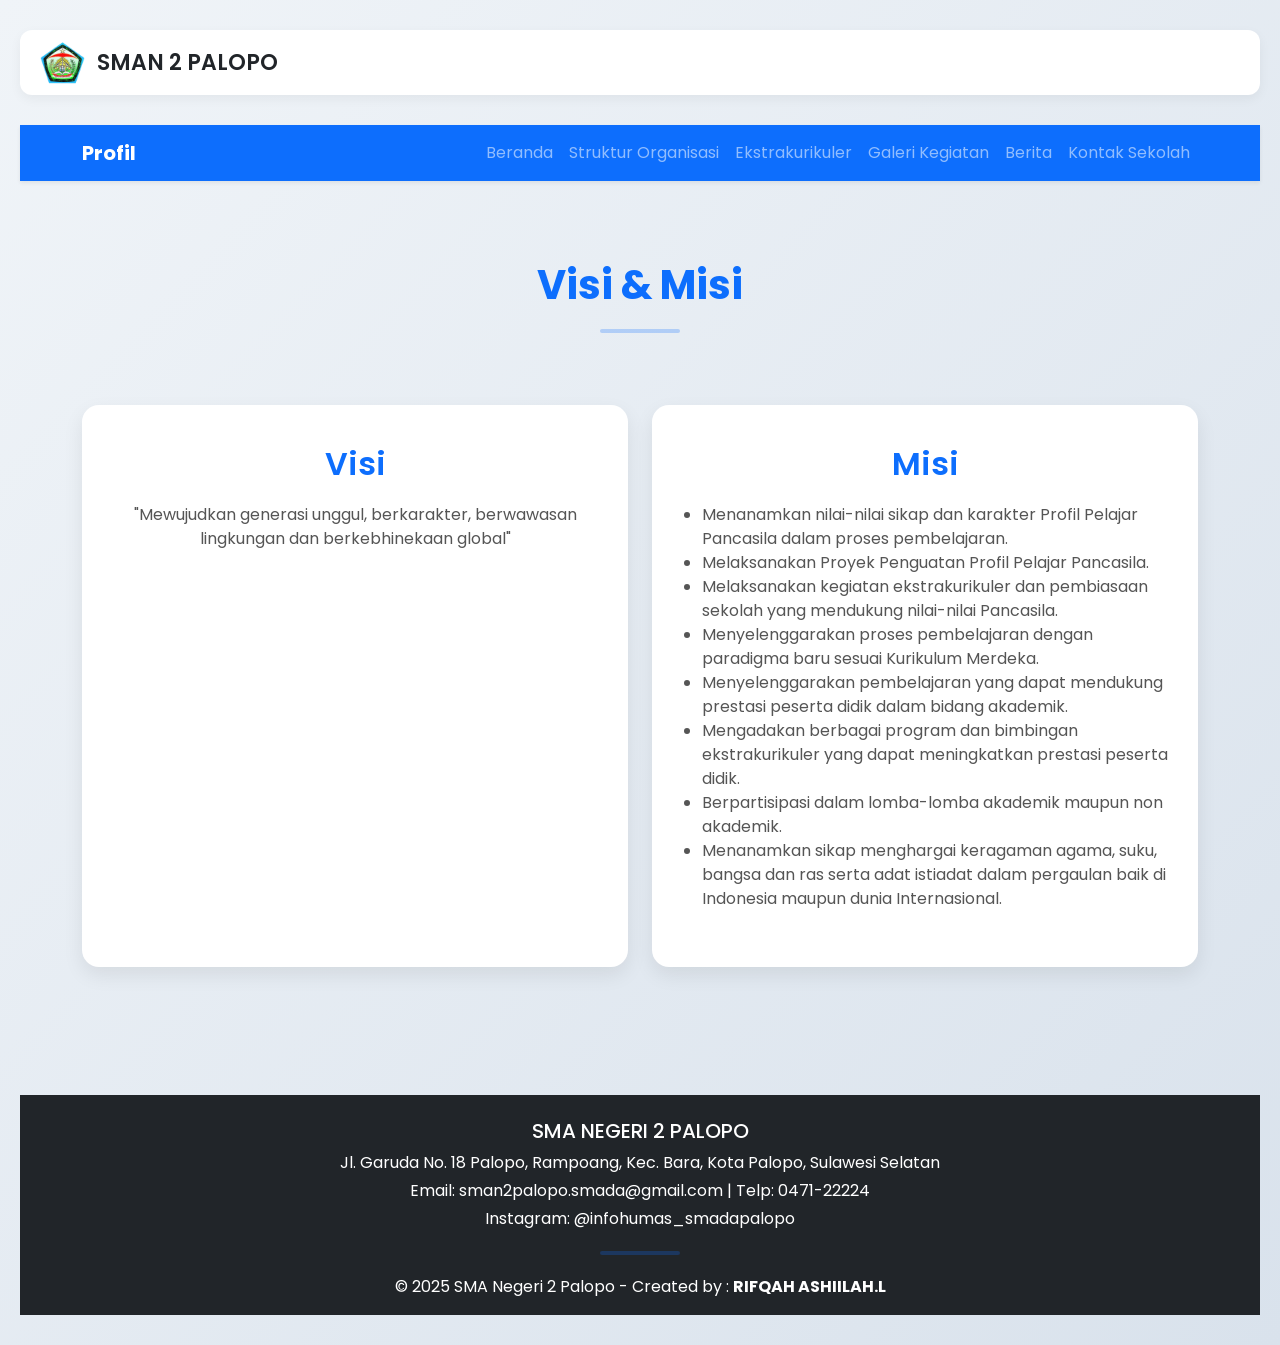
<file: pp.html>
<!DOCTYPE html>
<html lang="id">
<head>
  <meta charset="UTF-8">
  <meta name="viewport" content="width=device-width, initial-scale=1">
  <title>Visi dan Misi</title>

  <link href="https://cdn.jsdelivr.net/npm/bootstrap@5.3.0/dist/css/bootstrap.min.css" rel="stylesheet">

  <link href="https://fonts.googleapis.com/css2?family=Poppins:wght@400;600;700&display=swap" rel="stylesheet">
  <link rel="stylesheet" href="pp.css">

    <div class="header">
      <img src="unnamed.webp" alt="Logo Sekolah">
      <span class="nama-sekolah">SMAN 2 PALOPO</h1>
    </div>

<nav class="navbar navbar-expand-lg bg-primary navbar-dark shadow-sm">
  <div class="container">
    <a class="navbar-brand fw-bold" href="#">Profil</a>
    <button class="navbar-toggler" type="button" data-bs-toggle="collapse" data-bs-target="#navbarNav">
      <span class="navbar-toggler-icon"></span>
    </button>
    <div class="collapse navbar-collapse justify-content-end" id="navbarNav">
      <ul class="navbar-nav">
        <li class="nav-item"><a class="nav-link" href="index.html">Beranda</a></li>
        <li class="nav-item"><a class="nav-link" href="struktur.html">Struktur Organisasi</a></li>
        <li class="nav-item"><a class="nav-link" href="Ekskul.html">Ekstrakurikuler</a></li>
        <li class="nav-item"><a class="nav-link" href="kegiatan.html">Galeri Kegiatan</a></li>
        <li class="nav-item"><a class="nav-link" href="berita.html">Berita</a></li>
        <li class="nav-item"><a class="nav-link" href="kontak.html">Kontak Sekolah</a></li>
      </ul>
    </div>
  </div>
</nav>

<section class="visi-misi-section text-center">
  <div class="container">
    <h1>Visi & Misi</h1>
    <hr>

    <div class="row mt-5 g-4">
      <div class="col-md-6">
        <div class="visi-box">
          <h2>Visi</h2>
          <p>"Mewujudkan generasi unggul, berkarakter, berwawasan lingkungan dan berkebhinekaan global"</p>
        </div>
      </div>

      <div class="col-md-6">
        <div class="visi-box">
          <h2>Misi</h2>
          <ul>
            <li>Menanamkan nilai-nilai sikap dan karakter Profil Pelajar Pancasila dalam proses pembelajaran.</li>
            <li>Melaksanakan Proyek Penguatan Profil Pelajar Pancasila.</li>
            <li>Melaksanakan kegiatan ekstrakurikuler dan pembiasaan sekolah yang mendukung nilai-nilai Pancasila.</li>
            <li>Menyelenggarakan proses pembelajaran dengan paradigma baru sesuai Kurikulum Merdeka.</li>
            <li>Menyelenggarakan pembelajaran yang dapat mendukung prestasi peserta didik dalam bidang akademik.</li>
            <li>Mengadakan berbagai program dan bimbingan ekstrakurikuler yang dapat meningkatkan prestasi peserta didik.</li>
            <li>Berpartisipasi dalam lomba-lomba akademik maupun non akademik.</li>
            <li>Menanamkan sikap menghargai keragaman agama, suku, bangsa dan ras serta adat istiadat dalam pergaulan baik di Indonesia maupun dunia Internasional.</li>
          </ul>
        </div>
      </div>
    </div>
  </div>
</section>

<footer class="bg-dark text-white mt-5 pt-4 pb-3">
  <div class="container text-center">
    <h5 class="mb-2">SMA NEGERI 2 PALOPO</h5>
    <p class="mb-1">Jl. Garuda No. 18 Palopo, Rampoang, Kec. Bara, Kota Palopo, Sulawesi Selatan</p>
    <p class="mb-1">Email: sman2palopo.smada@gmail.com | Telp: 0471-22224</p>
    <p class="mb-3">Instagram: @infohumas_smadapalopo</p>
    <hr style="border-color: rgba(255,255,255,0.1);">
    <p class="mb-0">© 2025 SMA Negeri 2 Palopo - Created by : <strong>RIFQAH ASHIILAH.L</strong></p>
  </div>
</footer>
</footer>

<script src="https://cdn.jsdelivr.net/npm/bootstrap@5.3.0/dist/js/bootstrap.bundle.min.js"></script>

</body>
</html>
</file>
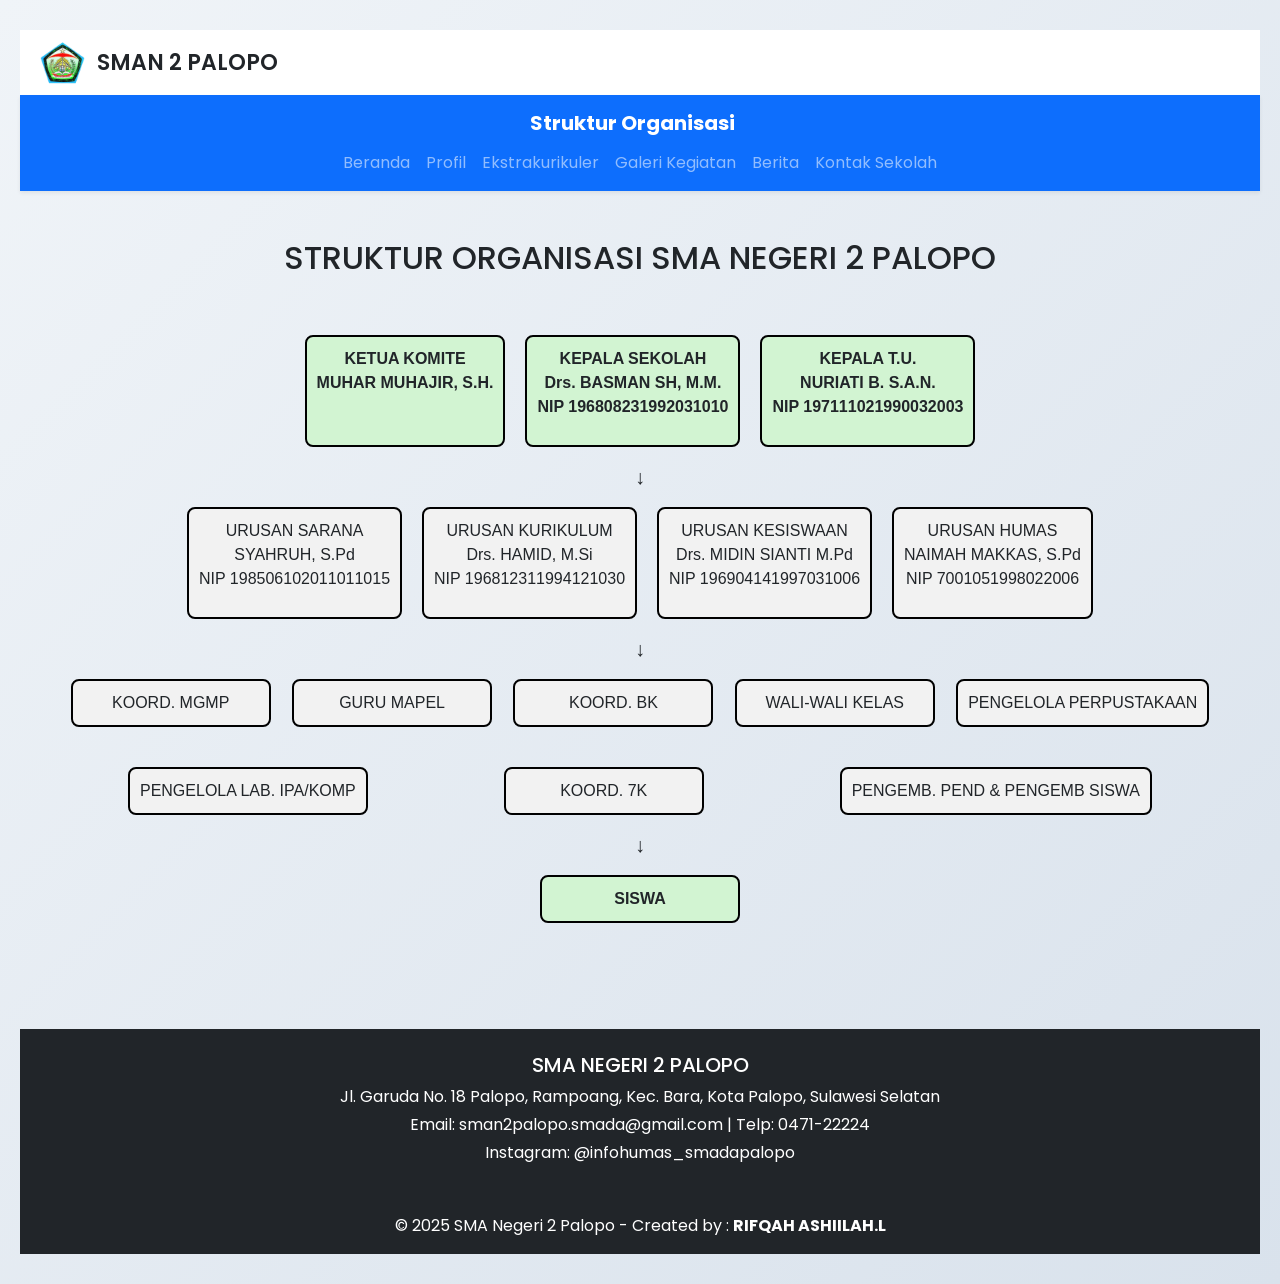
<file: struktur.html>
<!DOCTYPE html>
<html lang="id">
    <head>
        <meta charset="UTF-8">
        <meta name="viewport" content="width=device-width, initial-scale=1">
        <title>Ekstrakurikuler</title>
        <link href="https://cdn.jsdelivr.net/npm/bootstrap@5.3.5/dist/css/bootstrap.min.css" rel="stylesheet" integrity="sha384-SgOJa3DmI69IUzQ2PVdRZhwQ+dy64/BUtbMJw1MZ8t5HZApcHrRKUc4W0kG879m7" crossorigin="anonymous">
        <link href="https://fonts.googleapis.com/css2?family=Poppins:wght@400;600;700&display=swap" rel="stylesheet">
        <link rel="stylesheet" href="struktur.css">
    </head>
    <body>
        
      <div class="header">
        <img src="unnamed.webp" alt="Logo Sekolah">
        <span class="nama-sekolah">SMAN 2 PALOPO</h1>
      </div>
  
  <nav class="navbar navbar-expand-lg bg-primary navbar-dark shadow-sm">
    <div class="container">
      <a class="navbar-brand fw-bold" href="#">Struktur Organisasi</a>
      <button class="navbar-toggler" type="button" data-bs-toggle="collapse" data-bs-target="#navbarNav">
        <span class="navbar-toggler-icon"></span>
      </button>
      
  <div class="collapse navbar-collapse justify-content-end" id="navbarNav">
    <ul class="navbar-nav">
      <li class="nav-item"><a class="nav-link" href="index.html">Beranda</a></li>
      <li class="nav-item"><a class="nav-link" href="pp.html">Profil</a></li>
      <li class="nav-item"><a class="nav-link" href="Ekskul.html">Ekstrakurikuler</a></li>
      <li class="nav-item"><a class="nav-link" href="kegiatan.html">Galeri Kegiatan</a></li>
      <li class="nav-item"><a class="nav-link" href="berita.html">Berita</a></li>
      <li class="nav-item"><a class="nav-link" href="kontak.html">Kontak Sekolah</a></li>
    </ul>
  </div>
</div>
</nav>
<div class="container py-5">
  <h2 class="text-center mb-5">STRUKTUR ORGANISASI SMA NEGERI 2 PALOPO</h2>
  <!DOCTYPE html><html lang="id">
    <head>
      <meta charset="UTF-8">
      <meta name="viewport" content="width=device-width, initial-scale=1.0">
      <title>Struktur Organisasi SMA Negeri 2 Palopo</title>

    <body>
        <div class="row">
          <div class="box green">KETUA KOMITE<br>MUHAR MUHAJIR, S.H.</div>
          <div class="box green">KEPALA SEKOLAH<br>Drs. BASMAN SH, M.M.
          <p>NIP 196808231992031010</p></div>
          <div class="box green">KEPALA T.U.<br>NURIATI B. S.A.N.
          <p>NIP 197111021990032003<p></div>

        </div><div class="arrow-down"></div>
    
    <div class="row">
      <div class="box">URUSAN SARANA<br>SYAHRUH, S.Pd
      <p>NIP 198506102011011015</p></div>
      <div class="box">URUSAN KURIKULUM<br>Drs. HAMID, M.Si
      <p>NIP 196812311994121030</p></div>
      <div class="box">URUSAN KESISWAAN<br>Drs. MIDIN SIANTI M.Pd
      <p>NIP 196904141997031006</p></div>
      <div class="box">URUSAN HUMAS<br>NAIMAH MAKKAS, S.Pd
      <p>NIP 7001051998022006</p></div>
    </div>
    
    <div class="arrow-down"></div>
    
    <div class="row">
      <div class="box">KOORD. MGMP</div>
      <div class="box">GURU MAPEL</div>
      <div class="box">KOORD. BK</div>
      <div class="box">WALI-WALI KELAS</div>
      <div class="box">PENGELOLA PERPUSTAKAAN</div>
      <div class="box">PENGELOLA LAB. IPA/KOMP</div>
      <div class="box">KOORD. 7K</div>
      <div class="box">PENGEMB. PEND & PENGEMB SISWA</div>
    </div>
    
    <div class="arrow-down"></div>
    <div class="box green">SISWA</div>
    
      </div>
    </body>
    </html>

<footer class="bg-dark text-white mt-5 pt-4 pb-3">
  <div class="container text-center">
    <h5 class="mb-2">SMA NEGERI 2 PALOPO</h5>
    <p class="mb-1">Jl. Garuda No. 18 Palopo, Rampoang, Kec. Bara, Kota Palopo, Sulawesi Selatan</p>
    <p class="mb-1">Email: sman2palopo.smada@gmail.com | Telp: 0471-22224</p>
    <p class="mb-3">Instagram: @infohumas_smadapalopo</p>
    <hr style="border-color: rgba(255,255,255,0.1);">
    <p class="mb-0">© 2025 SMA Negeri 2 Palopo - Created by : <strong>RIFQAH ASHIILAH.L</strong></p>
  </div>
</footer>
</footer>
  <script src="https://cdn.jsdelivr.net/npm/bootstrap@5.3.5/dist/js/bootstrap.bundle.min.js" integrity="sha384-k6d4wzSIapyDyv1kpU366/PK5hCdSbCRGRCMv+eplOQJWyd1fbcAu9OCUj5zNLiq" crossorigin="anonymous"></script>
</body>
</html>
</file>
<file: beranda.css>
body {
    background-color: rgb(171, 164, 255);
}
body {
    font-family: 'Poppins', sans-serif;
    background: linear-gradient(to bottom right, #f0f4f8, #d9e2ec);
    min-height: 100vh;
    margin: 0;
    padding: 30px 20px;
    display: block;
    align-items: center;
    justify-content: center;
  }
  
  
  .header {
    display: flex;
    align-items: center;
    padding: 10px 20px;
    background-color: #ffffff;
    box-shadow: 0 4px 12px rgba(0,0,0,0.05);
    border-radius: 12px;
    margin-bottom: 30px;
  }
  
  .header img {
    height: 45px;
    margin-right: 12px;
  }
  
  .nama-sekolah {
    font-size: 22px;
    font-weight: 600;
  }
</file>
<file: berita.css>
.header {
    display: flex;
    align-items: center;
    padding: 5px 10px;
    background-color: #ffffff;
}

.header img {
    height: 40px;
    margin-right: 10px;
}

.nama-sekolah {
    font-size: 20px;
    margin: 0;
    font-weight: bold;
    color: #007bff;
}

body {
    background-color: #e6f0ff;
  }
  h1, h2 {
    color: #007bff;
  }
  .gallery img {
    width: 100%;
    height: 250px;
    object-fit: cover;
    border-radius: 10px;
    transition: transform 0.3s;
  }
  .gallery img:hover {
    transform: scale(1.05);
  }
  .btn-primary {
    background-color: #007bff;
    border: none;
  }
  .btn-primary:hover {
    background-color: #0056b3;
  }
</file>
<file: ekskul.css>
.judul-overlay {
    position: absolute;
    top: 50%;
    left: 50%;
    transform: translate(-50%, -50%);
    color: wheat;
    text-align: center;
    background-color: rgba(0, 0, 0, 0.5);
    padding: 20px;
    border-radius: 10px;
}

.header-container {
    position: relative;
    height: 350px;
    overflow: hidden;
}

.header-container img {
    width: 100%;
    height: 100%;
    object-fit: cover;
}

.header {
    display: flex;
    align-items: center;
    padding: 5px 10px;
    background-color: #ffffff;
}

.header img {
    height: 40px;
    margin-right: 10px;
}

.nama-sekolah {
    font-size: 20px;
    margin: 0;
    font-weight: bold;
    color: #007bff;
}

.card {
    transition: transform 0.3s, box-shadow 0.3s;
    border: none;
    border-radius: 10px;
    overflow: hidden;
}

.card:hover {
    transform: scale(1.03);
    box-shadow: 0 6px 20px rgba(0, 0, 0, 0.15);
}

.card img {
    height: 200px;
    object-fit: cover;
}
</file>
<file: kegiatan.css>
.header {
    display: flex;
    align-items: center;
    padding: 5px 10px;
    background-color: #ffffff;
}

.header img {
    height: 40px;
    margin-right: 10px;
}

.nama-sekolah {
    font-size: 20px;
    margin: 0;
    font-weight: bold;
    color: #007bff;
}

body {
    font-family: 'Poppins', sans-serif;
    background-color: #f8f9fa;
  }

  .gallery-title {
    text-align: center;
    margin: 40px 0 30px;
    font-weight: 700;
    color: #343a40;
  }

  .gallery-item {
    background: #fff;
    border-radius: 10px;
    overflow: hidden;
    box-shadow: 0 4px 10px rgba(0,0,0,0.1);
    transition: transform 0.3s, box-shadow 0.3s;
  }

  .gallery-item img {
    width: 100%;
    height: 220px;
    object-fit: cover;
  }

  .gallery-item:hover {
    transform: translateY(-5px);
    box-shadow: 0 8px 20px rgba(0,0,0,0.15);
  }

  .gallery-caption {
    padding: 15px;
    text-align: center;
  }

  .gallery-caption h5 {
    font-size: 18px;
    font-weight: 600;
    margin-bottom: 5px;
    color: #007bff;
  }

  .gallery-caption p {
    font-size: 14px;
    color: #6c757d;
    margin: 0;
  }
</file>
<file: kontak.css>
@import url('https://fonts.googleapis.com/css2?family=Poppins:wght@400;600&display=swap');

body {
  font-family: 'Poppins', sans-serif;
  background: linear-gradient(to bottom right, #f0f4f8, #d9e2ec);
  min-height: 100vh;
  margin: 0;
  padding: 30px 20px;
  display: block;
  align-items: center;
  justify-content: center;
}

.header {
  display: flex;
  align-items: center;
  padding: 10px 20px;
  background-color: #ffffff;
  box-shadow: 0 4px 12px rgba(0,0,0,0.05);
  border-radius: 12px;
  margin-bottom: 30px;
}

.header img {
  height: 45px;
  margin-right: 12px;
}

.nama-sekolah {
  font-size: 22px;
  font-weight: 600;
}
</file>
<file: pp.css>
body {
  font-family: 'Poppins', sans-serif;
  background: linear-gradient(to bottom right, #f0f4f8, #d9e2ec);
  min-height: 100vh;
  margin: 0;
  padding: 30px 20px;
  display: block;
  align-items: center;
  justify-content: center;
}

.header {
  display: flex;
  align-items: center;
  padding: 10px 20px;
  background-color: #ffffff;
  box-shadow: 0 4px 12px rgba(0,0,0,0.05);
  border-radius: 12px;
  margin-bottom: 30px;
}

.header img {
  height: 45px;
  margin-right: 12px;
}

.nama-sekolah {
  font-size: 22px;
  font-weight: 600;
}

    .visi-misi-section {
      padding: 80px 20px;
    }

    .visi-misi-section h1 {
      font-weight: 700;
      color: #0d6efd;
      margin-bottom: 10px;
    }

    .visi-misi-section p.subtitle {
      color: #6c757d;
      font-size: 18px;
      margin-bottom: 40px;
    }

    .visi-box {
      background: #ffffff;
      border: none;
      border-radius: 17px;
      padding: 40px 30px;
      box-shadow: 0 8px 20px rgba(0, 0, 0, 0.08);
      transition: 0.5s;
      height: 100%;
    }

    .visi-box:hover {
      transform: translateY(-10px);
      box-shadow: 0 12px 24px rgba(0, 0, 0, 0.15);
    }

    .visi-box h2 {
      color: #0d6efd;
      font-weight: 600;
      margin-bottom: 20px;
    }

    .visi-box p, .visi-box ul {
      color: #555;
      font-size: 16px;
    }

    .visi-box ul {
      list-style-type: disc;
      padding-left: 20px;
      text-align: left;
    }

    hr {
      width: 80px;
      height: 4px;
      background: #0d6efd;
      margin: 20px auto;
      border: none;
      border-radius: 2px;
    }
</file>
<file: struktur.css>
body {
  font-family: 'Poppins', sans-serif;
  background: linear-gradient(to bottom right, #f0f4f8, #d9e2ec);
  min-height: 100vh;
  margin: 0;
  padding: 30px 20px;
  display: block;
  align-items: center;
  justify-content: center;
}

.header {
  display: flex;
  align-items: center;
  padding: 10px 20px;
  background-color: #ffffff;
}


.header img {
  height: 45px;
  margin-right: 12px;
}

.nama-sekolah {
  font-size: 22px;
  font-weight: 600;
}

.box {
    border: 2px solid #14792c;
    border-radius: 8px;
    padding: 10px;
    background-color: #d4edda;
    text-align: center;
    min-width: 200px;
    margin: 10px;
    transition: 0.3s;
    font-family: 'Lucida Sans', 'Lucida Sans Regular', 'Lucida Grande', 'Lucida Sans Unicode', Geneva, Verdana, sans-serif;
  }
  .box:hover {
    background-color: #c3e6cb;
    transform: scale(1.05);
  }
  .line-vertical {
    width: 2px;
    background-color: black;
    margin: 0 auto;
  }
  .line-horizontal {
    height: 2px;
    background-color: black;
    margin: 10px 0;
  }
  .connector .line-horizontal {
    flex: 1;
  }

  body {
    font-family: 'Poppins', sans-serif;
    text-align: center;
  }
  .box {
    border: 2px solid black;
    padding: 10px;
    margin: 10px auto;
    width: fit-content;
    background-color: #f2f2f2;
  }
  .green {
    background-color: #d2f4d2;
    font-weight: bold;
  }
  .container {
    display: flex;
    flex-direction: column;
    align-items: center;
  }

    .connector {
      display: flex;
      align-items: center;
      justify-content: center;
    }
    .row {
    display: flex;
    justify-content: center;
    gap: 20px;
    flex-wrap: wrap;
  }
  .arrow-down::after {
    content: "↓";
    display: block;
    font-size: 20px;
    margin: 5px 0;
  }
</file>
